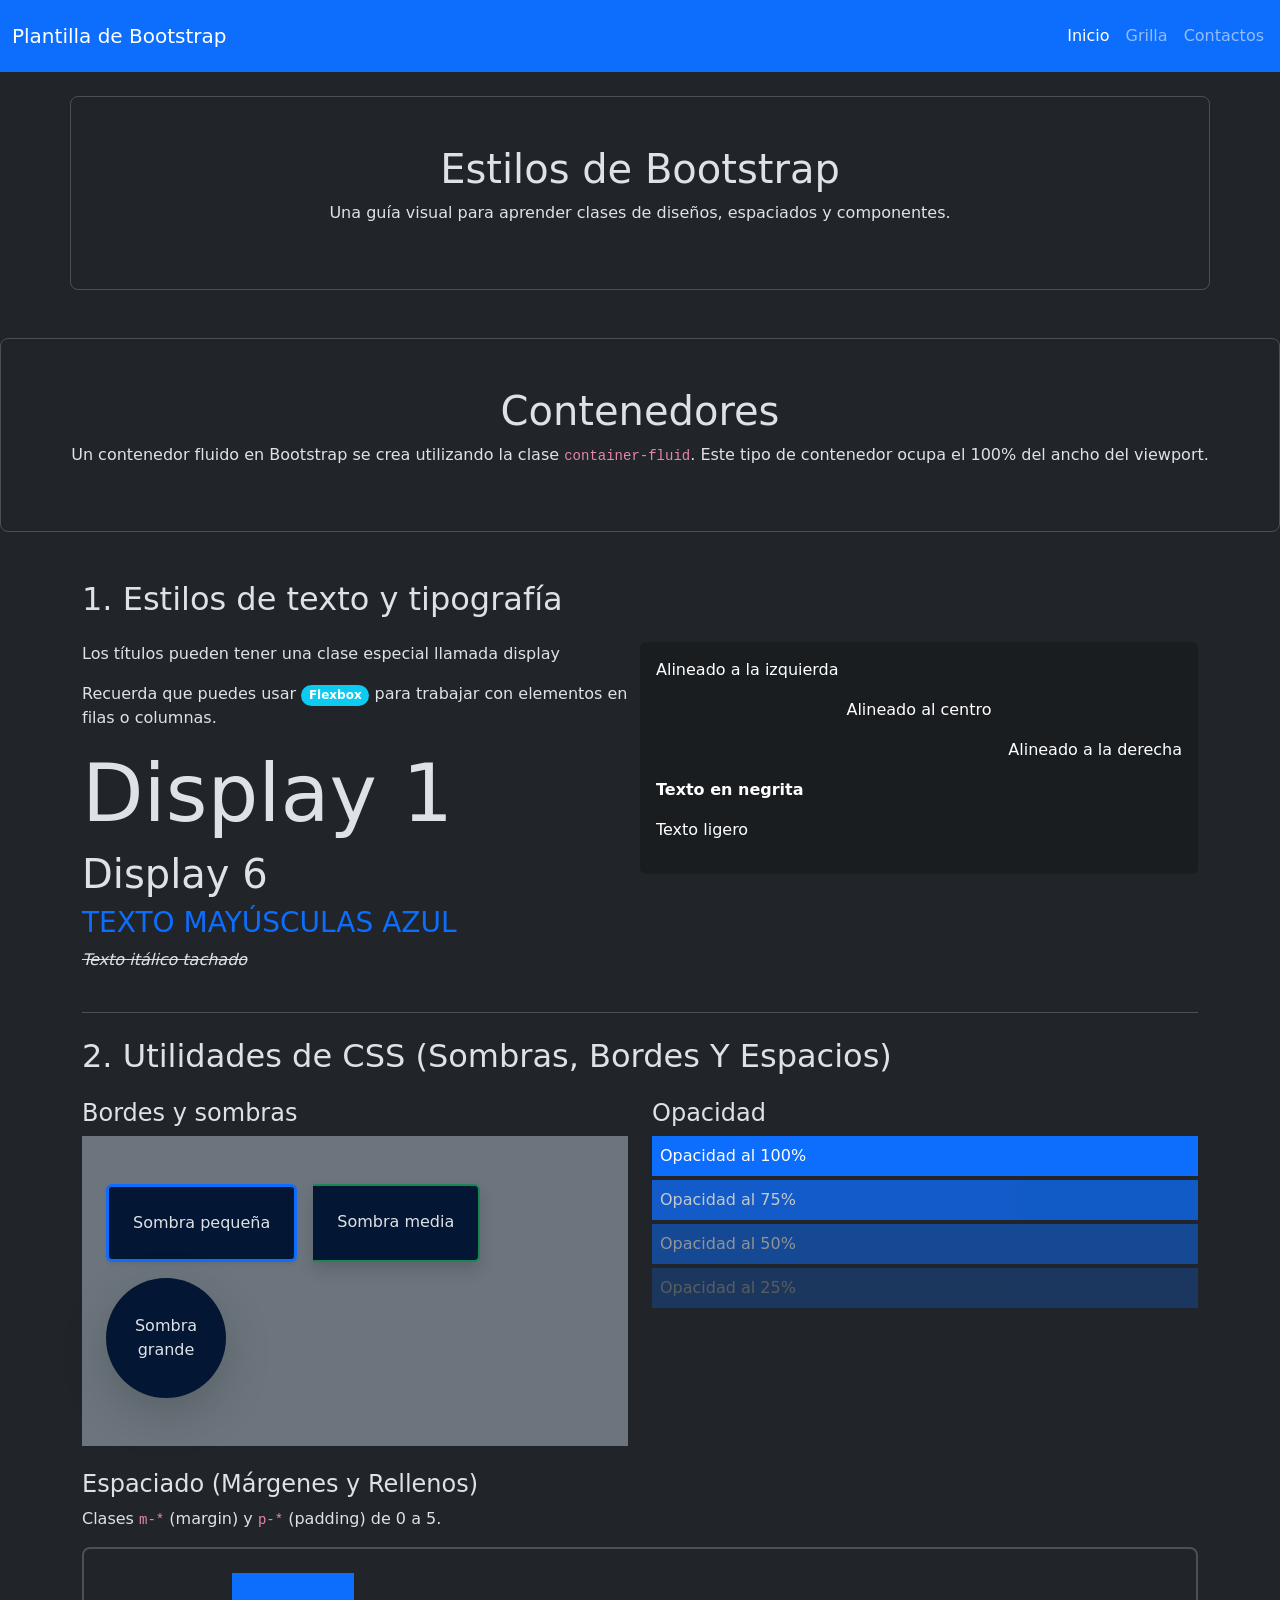
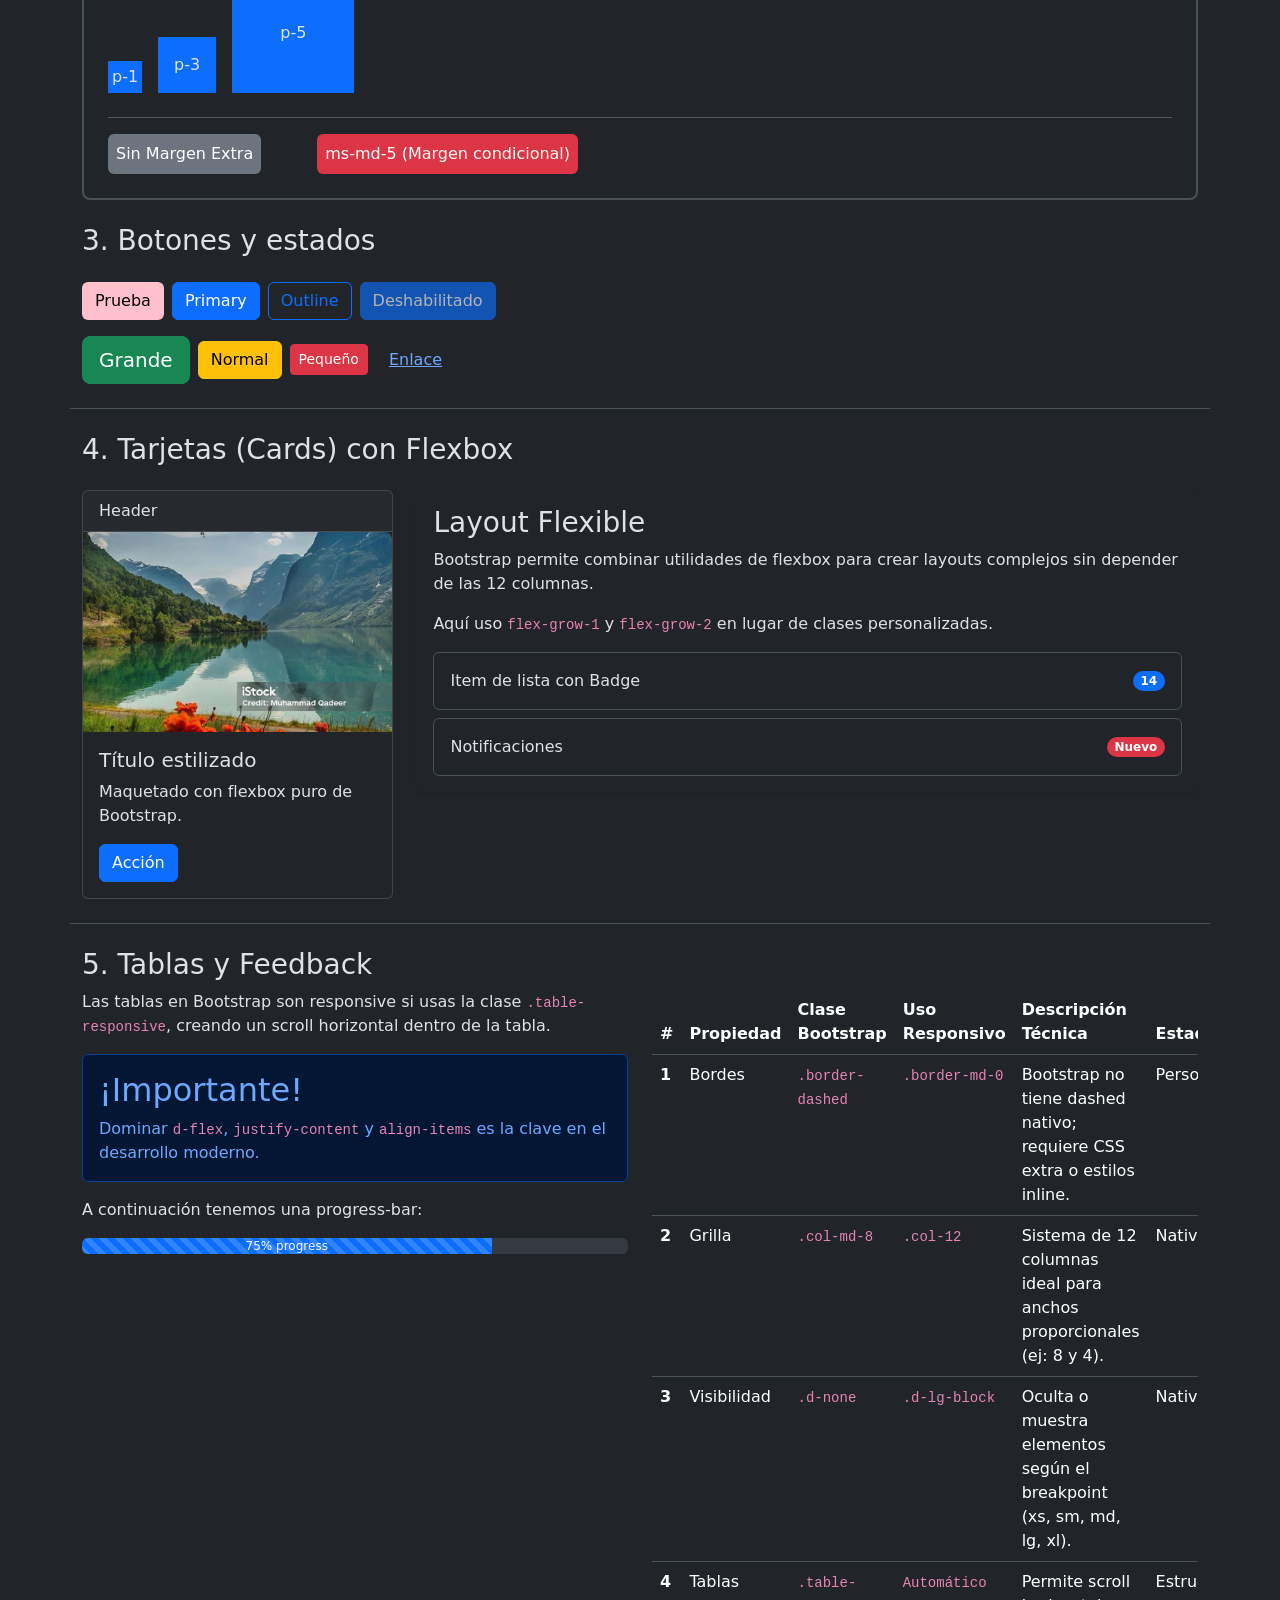
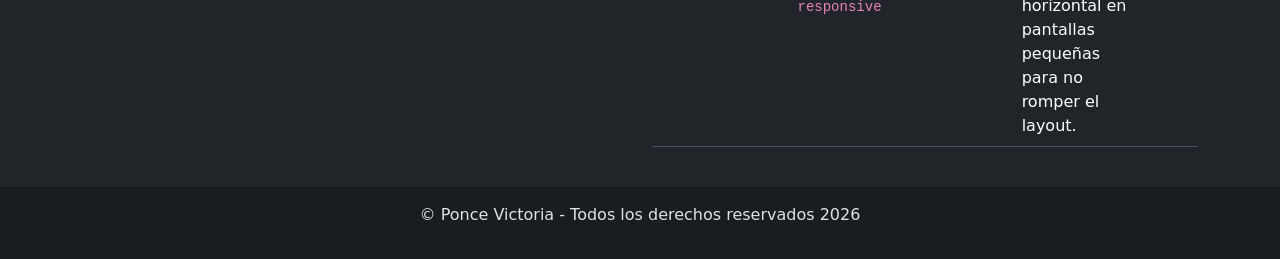
<file: index.html>
<!doctype html>
<html lang="es" data-bs-theme="dark">
  <head>
    <meta charset="UTF-8" />
    <meta name="viewport" content="width=device-width, initial-scale=1.0" />
    <meta name="description" content="Plantilla de componentes de Bootstrap" />
    <meta name="author" content="Ponce Victoria" />
    <link
      href="https://cdn.jsdelivr.net/npm/bootstrap@5.3.8/dist/css/bootstrap.min.css"
      rel="stylesheet"
      integrity="sha384-sRIl4kxILFvY47J16cr9ZwB07vP4J8+LH7qKQnuqkuIAvNWLzeN8tE5YBujZqJLB"
      crossorigin="anonymous"
    />
    <link rel="stylesheet" href="./css/style.css" />
    <title>Plantilla Bootstrap</title>
  </head>
  <body>
    <header>
      <nav class="navbar bg-primary navbar-dark navbar-expand-lg">
        <div class="container">
          <a href="./index.html" class="navbar-brand">Plantilla de Bootstrap</a>
          <button
            class="navbar-toggler"
            type="button"
            data-bs-toggle="collapse"
            data-bs-target="#opcionesMenu"
            aria-controls="opcionesMenu"
            aria-expanded="false"
            aria-label="Toggle navigation"
          >
            <span class="navbar-toggler-icon"></span>
          </button>
        </div>
        <div class="collapse navbar-collapse" id="opcionesMenu">
          <ul class="navbar-nav ms-auto p-2 text-end">
            <li class="nav-item">
              <a class="nav-link active" href="./index.html">Inicio</a>
            </li>
            <li class="nav-item">
              <a class="nav-link" href="./pages/grilla.html">Grilla</a>
            </li>
            <li class="nav-item">
              <a class="nav-link" href="./pages/contactos.html">Contactos</a>
            </li>
          </ul>
        </div>
      </nav>
    </header>

    <main>
      <!-- Intro -->
      <article class="container text-center mt-4 py-5 rounded-3 mb-5 border">
        <h1>Estilos de Bootstrap</h1>
        <p>
          Una guía visual para aprender clases de diseños, espaciados y
          componentes.
        </p>
      </article>

      <article
        class="container-fluid text-center mt-4 py-5 rounded-3 mb-5 border"
      >
        <h1>Contenedores</h1>
        <p>
          Un contenedor fluido en Bootstrap se crea utilizando la clase
          <code>container-fluid</code>. Este tipo de contenedor ocupa el 100%
          del ancho del viewport.
        </p>
      </article>

      <!-- Tipografía -->
      <section class="container my-4">
        <article id="typography" class="border-bottom pb-4">
          <h2 class="mb-4">1. Estilos de texto y tipografía</h2>
          <div class="d-flex flex-column flex-md-row">
            <div class="w-100">
              <p>Los títulos pueden tener una clase especial llamada display</p>
              <p>
                Recuerda que puedes usar
                <span class="badge bg-info rounded-pill">Flexbox</span>
                para trabajar con elementos en filas o columnas.
              </p>
              <h2 class="display-1">Display 1</h2>
              <h3 class="display-6">Display 6</h3>
              <p class="h3 text-uppercase text-primary">
                Texto mayúsculas azul
              </p>
              <p class="fst-italic text-decoration-line-through">
                Texto itálico tachado
              </p>
            </div>
            <div class="w-100">
              <div class="p-3 bg-dark-subtle text-white rounded">
                <p class="text-start">Alineado a la izquierda</p>
                <p class="text-center">Alineado al centro</p>
                <p class="text-end">Alineado a la derecha</p>
                <p class="fw-bold">Texto en negrita</p>
                <p class="fw-light">Texto ligero</p>
              </div>
            </div>
          </div>
        </article>
      </section>

      <section class="container my-4">
        <h2 class="mb-4">2. Utilidades de CSS (Sombras, Bordes Y Espacios)</h2>
        <div class="row">
          <!-- Columna Bordes y Sombras -->
          <div class="col-md-6">
            <h4>Bordes y sombras</h4>
            <div class="d-flex flex-wrap gap-3 bg-secondary px-4 py-5">
              <div
                class="p-4 bg-primary-subtle border border-primary border-3 rounded shadow-sm"
              >
                Sombra pequeña
              </div>
              <div
                class="p-4 bg-primary-subtle border border-2 border-success border-start-0 rounded-end shadow"
              >
                Sombra media
              </div>
              <div
                class="p-4 bg-primary-subtle shadow-lg rounded-circle d-flex align-items-center justify-content-center text-center"
                style="width: 120px; height: 120px"
              >
                Sombra grande
              </div>
            </div>
          </div>

          <!-- Columna Opacidad -->
          <div class="col-md-6">
            <h4>Opacidad</h4>
            <div class="p-2 bg-primary text-white opacity-100 mb-1">
              Opacidad al 100%
            </div>
            <div class="p-2 bg-primary text-white opacity-75 mb-1">
              Opacidad al 75%
            </div>
            <div class="p-2 bg-primary text-white opacity-50 mb-1">
              Opacidad al 50%
            </div>
            <div class="p-2 bg-primary text-white opacity-25 mb-1">
              Opacidad al 25%
            </div>
          </div>
        </div>
        <br/>
        <h4>Espaciado (Márgenes y Rellenos)</h4>
        <p>
          Clases <code>m-*</code> (margin) y <code>p-*</code> (padding) de 0 a
          5.
        </p>

        <div class="border-2 border rounded-3 p-4">
          <!-- Ejemplo de padding -->
          <div class="d-flex align-items-end gap-3 mb-4">
            <div class="bg-primary">
              <div class="spacing-inner p-1">p-1</div>
            </div>
            <div class="bg-primary">
              <div class="spacing-inner p-3">p-3</div>
            </div>
            <div class="bg-primary">
              <div class="spacing-inner p-5">p-5</div>
            </div>
          </div>

          <hr />

          <!-- Ejemplo de margin -->
          <div class="d-flex flex-wrap gap-2">
            <div class="bg-secondary p-2 text-white rounded">
              Sin Margen Extra
            </div>
            <div class="bg-danger p-2 text-white rounded ms-md-5">
              ms-md-5 (Margen condicional)
            </div>
          </div>
        </div>
      </section>

      <!-- Botones -->
      <article id="buttons" class="container my-4 border-bottom pb-4">
        <h3 class="mb-4">3. Botones y estados</h3>

        <div class="d-flex flex-wrap gap-2 mb-3">
          <button class="btn btn-pink">Prueba</button>
          <button class="btn btn-primary">Primary</button>
          <button class="btn btn-outline-primary">Outline</button>
          <button class="btn btn-primary disabled">Deshabilitado</button>
        </div>

        <div class="d-flex flex-wrap align-items-center gap-2">
          <button class="btn btn-success btn-lg">Grande</button>
          <button class="btn btn-warning">Normal</button>
          <button class="btn btn-danger btn-sm">Pequeño</button>
          <button class="btn btn-link">Enlace</button>
        </div>
      </article>

      <!-- Cards con Flexbox -->
      <article class="container my-4 border-bottom pb-4">
        <h3 class="mb-4">4. Tarjetas (Cards) con Flexbox</h3>
        <div class="d-flex flex-column flex-md-row gap-4">
          <!-- Card con imagen -->
          <div class="card flex-grow-1">
            <div class="card-header">Header</div>
            <img
              src="./img/istockphoto-1152144683-1024x1024.jpg"
              class="card-img-top"
              alt="Paisaje"
            />
            <div class="card-body">
              <h5 class="card-title">Título estilizado</h5>
              <p class="card-text">Maquetado con flexbox puro de Bootstrap.</p>
              <a href="#" class="btn btn-primary">Acción</a>
            </div>
          </div>

          <!-- Layout Flexible -->
          <div class="card flex-grow-2 h-100 border-0 shadow-sm">
            <div class="card-body">
              <h3>Layout Flexible</h3>
              <p>
                Bootstrap permite combinar utilidades de flexbox para crear
                layouts complejos sin depender de las 12 columnas.
              </p>
              <p>
                Aquí uso <code>flex-grow-1</code> y <code>flex-grow-2</code> en
                lugar de clases personalizadas.
              </p>

              <div class="vstack gap-2">
                <div
                  class="p-3 border d-flex justify-content-between align-items-center rounded"
                >
                  Item de lista con Badge
                  <span class="badge bg-primary rounded-pill">14</span>
                </div>
                <div
                  class="p-3 border d-flex justify-content-between align-items-center rounded"
                >
                  Notificaciones
                  <span class="badge bg-danger rounded-pill">Nuevo</span>
                </div>
              </div>
            </div>
          </div>
        </div>
      </article>
      <article class="container my-4">
        <h3>5. Tablas y Feedback</h3>
        <div class="row g-4">
          <!-- Columna izquierda: feedback + progress -->
          <div class="col-md-6">
            <p>
              Las tablas en Bootstrap son responsive si usas la clase
              <code>.table-responsive</code>, creando un scroll horizontal
              dentro de la tabla.
            </p>
            <div class="alert alert-primary" role="alert">
              <h2>¡Importante!</h2>
              Dominar <code>d-flex</code>, <code>justify-content</code> y
              <code>align-items</code> es la clave en el desarrollo moderno.
            </div>
            <p>A continuación tenemos una progress-bar:</p>
            <div
              class="progress"
              role="progressbar"
              aria-label="Animated striped example"
              aria-valuenow="75"
              aria-valuemin="0"
              aria-valuemax="100"
            >
              <div
                class="progress-bar progress-bar-striped progress-bar-animated"
                style="width: 75%"
              >
                75% progress
              </div>
            </div>
          </div>

          <!-- Columna derecha: tabla -->
          <div class="col-md-6">
            <div class="table-responsive">
              <table class="table">
                <thead>
                  <tr>
                    <th>#</th>
                    <th>Propiedad</th>
                    <th>Clase Bootstrap</th>
                    <th>Uso Responsivo</th>
                    <th>Descripción Técnica</th>
                    <th>Estado</th>
                  </tr>
                </thead>
                <tbody>
                  <tr>
                    <th scope="row">1</th>
                    <td>Bordes</td>
                    <td><code>.border-dashed</code></td>
                    <td><code>.border-md-0</code></td>
                    <td>
                      Bootstrap no tiene dashed nativo; requiere CSS extra o
                      estilos inline.
                    </td>
                    <td>Personalizado</td>
                  </tr>
                  <tr>
                    <th scope="row">2</th>
                    <td>Grilla</td>
                    <td><code>.col-md-8</code></td>
                    <td><code>.col-12</code></td>
                    <td>
                      Sistema de 12 columnas ideal para anchos proporcionales
                      (ej: 8 y 4).
                    </td>
                    <td>Nativo</td>
                  </tr>
                  <tr>
                    <th scope="row">3</th>
                    <td>Visibilidad</td>
                    <td><code>.d-none</code></td>
                    <td><code>.d-lg-block</code></td>
                    <td>
                      Oculta o muestra elementos según el breakpoint (xs, sm,
                      md, lg, xl).
                    </td>
                    <td>Nativo</td>
                  </tr>
                  <tr>
                    <th scope="row">4</th>
                    <td>Tablas</td>
                    <td><code>.table-responsive</code></td>
                    <td><code>Automático</code></td>
                    <td>
                      Permite scroll horizontal en pantallas pequeñas para no
                      romper el layout.
                    </td>
                    <td>Estructural</td>
                  </tr>
                </tbody>
              </table>
            </div>
          </div>
        </div>
      </article>
    </main>

    <footer class="text-center bg-dark-subtle py-3">
      <p>&copy; Ponce Victoria - Todos los derechos reservados 2026</p>
    </footer>

    <script
      src="https://cdn.jsdelivr.net/npm/bootstrap@5.3.8/dist/js/bootstrap.bundle.min.js"
      integrity="sha384-FKyoEForCGlyvwx9Hj09JcYn3nv7wiPVlz7YYwJrWVcXK/BmnVDxM+D2scQbITxI"
      crossorigin="anonymous"
    ></script>
  </body>
</html>
</file>
<file: css/style.css>
body {
  display: flex;
  flex-direction: column;
  min-height: 100vh;
}
main {
  flex-grow: 1;
}

.flex-1 {
  flex: 1;
}
.flex-2 {
  flex: 2;
}

.btn-pink {
  background-color: pink;
  color: black;
  &:hover {
    background-color: rgb(231, 12, 100);
  }
}
.card-img-top {
  width: 100%;
  height: 200px;        /* ajusta según lo que quieras */
  object-fit: cover;    /* recorta la imagen manteniendo proporción */
  border-top-left-radius: .5rem;
  border-top-right-radius: .5rem;
}
</file>
